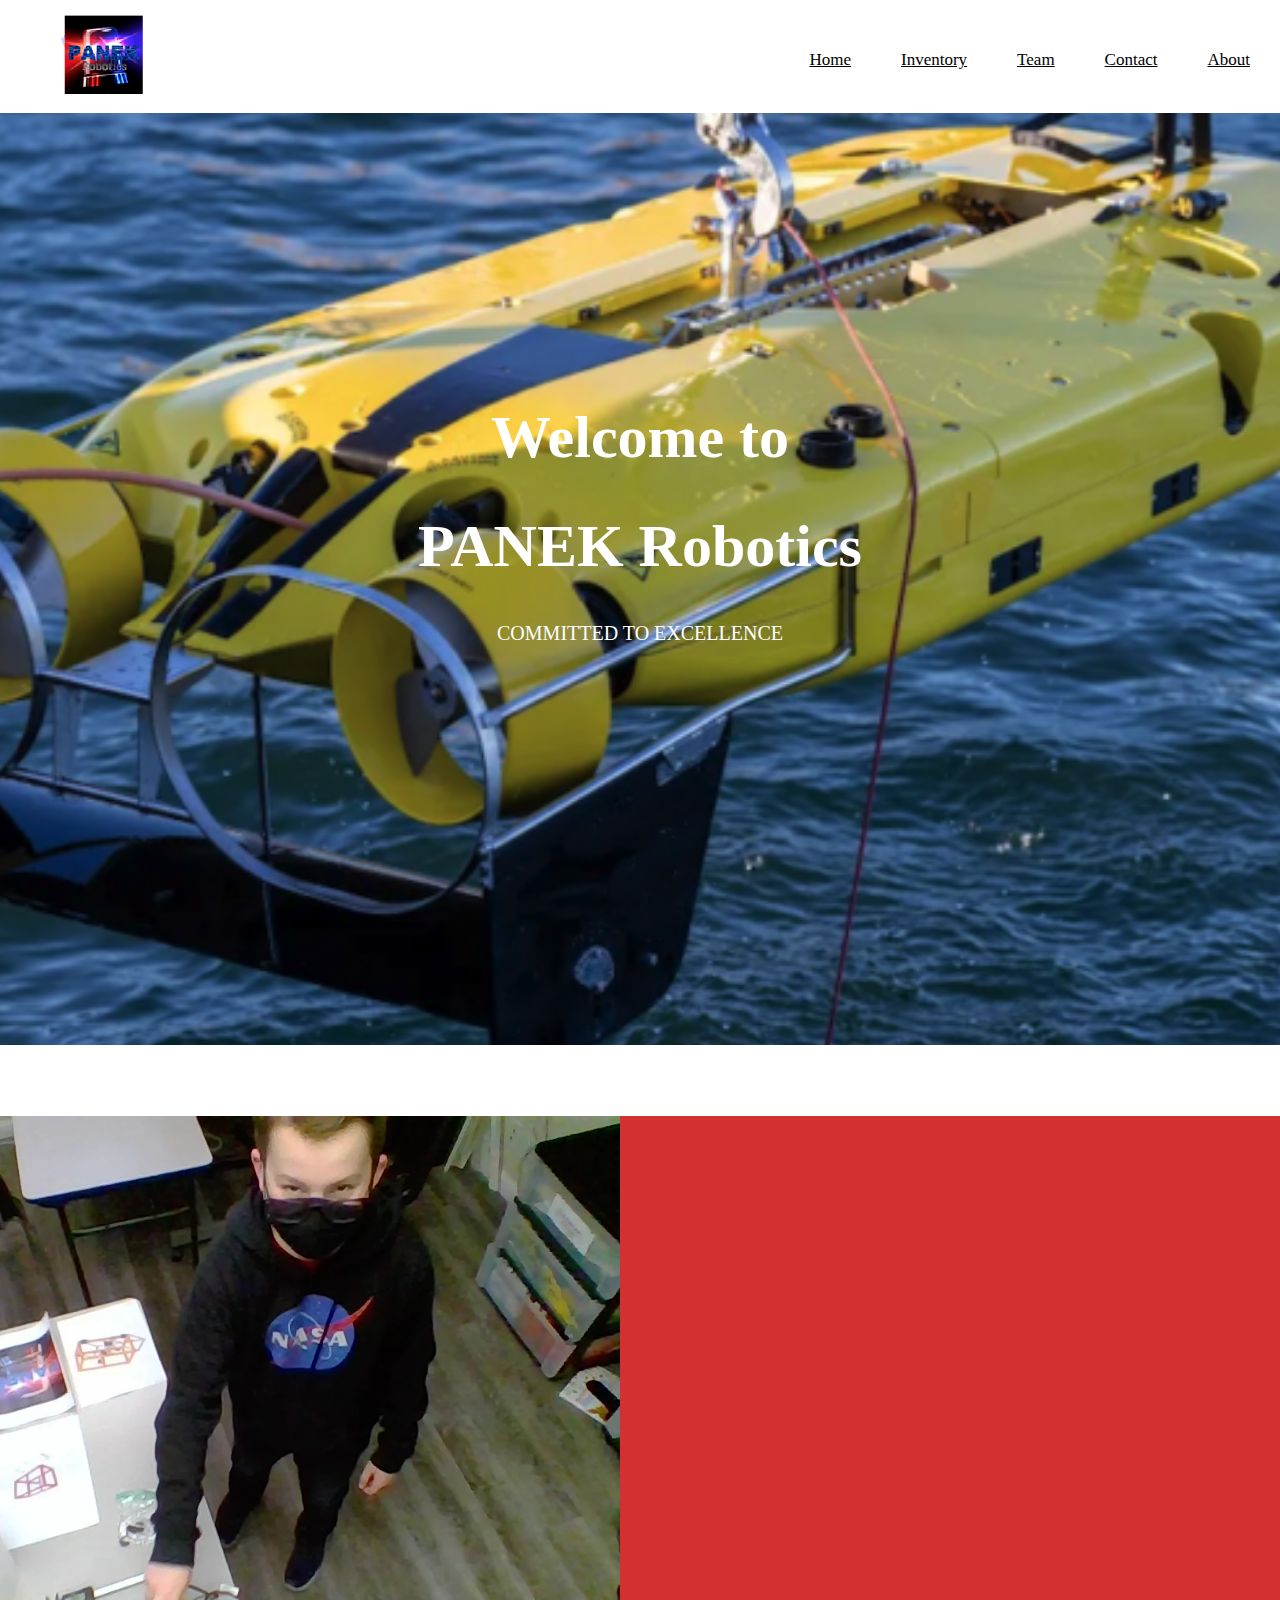
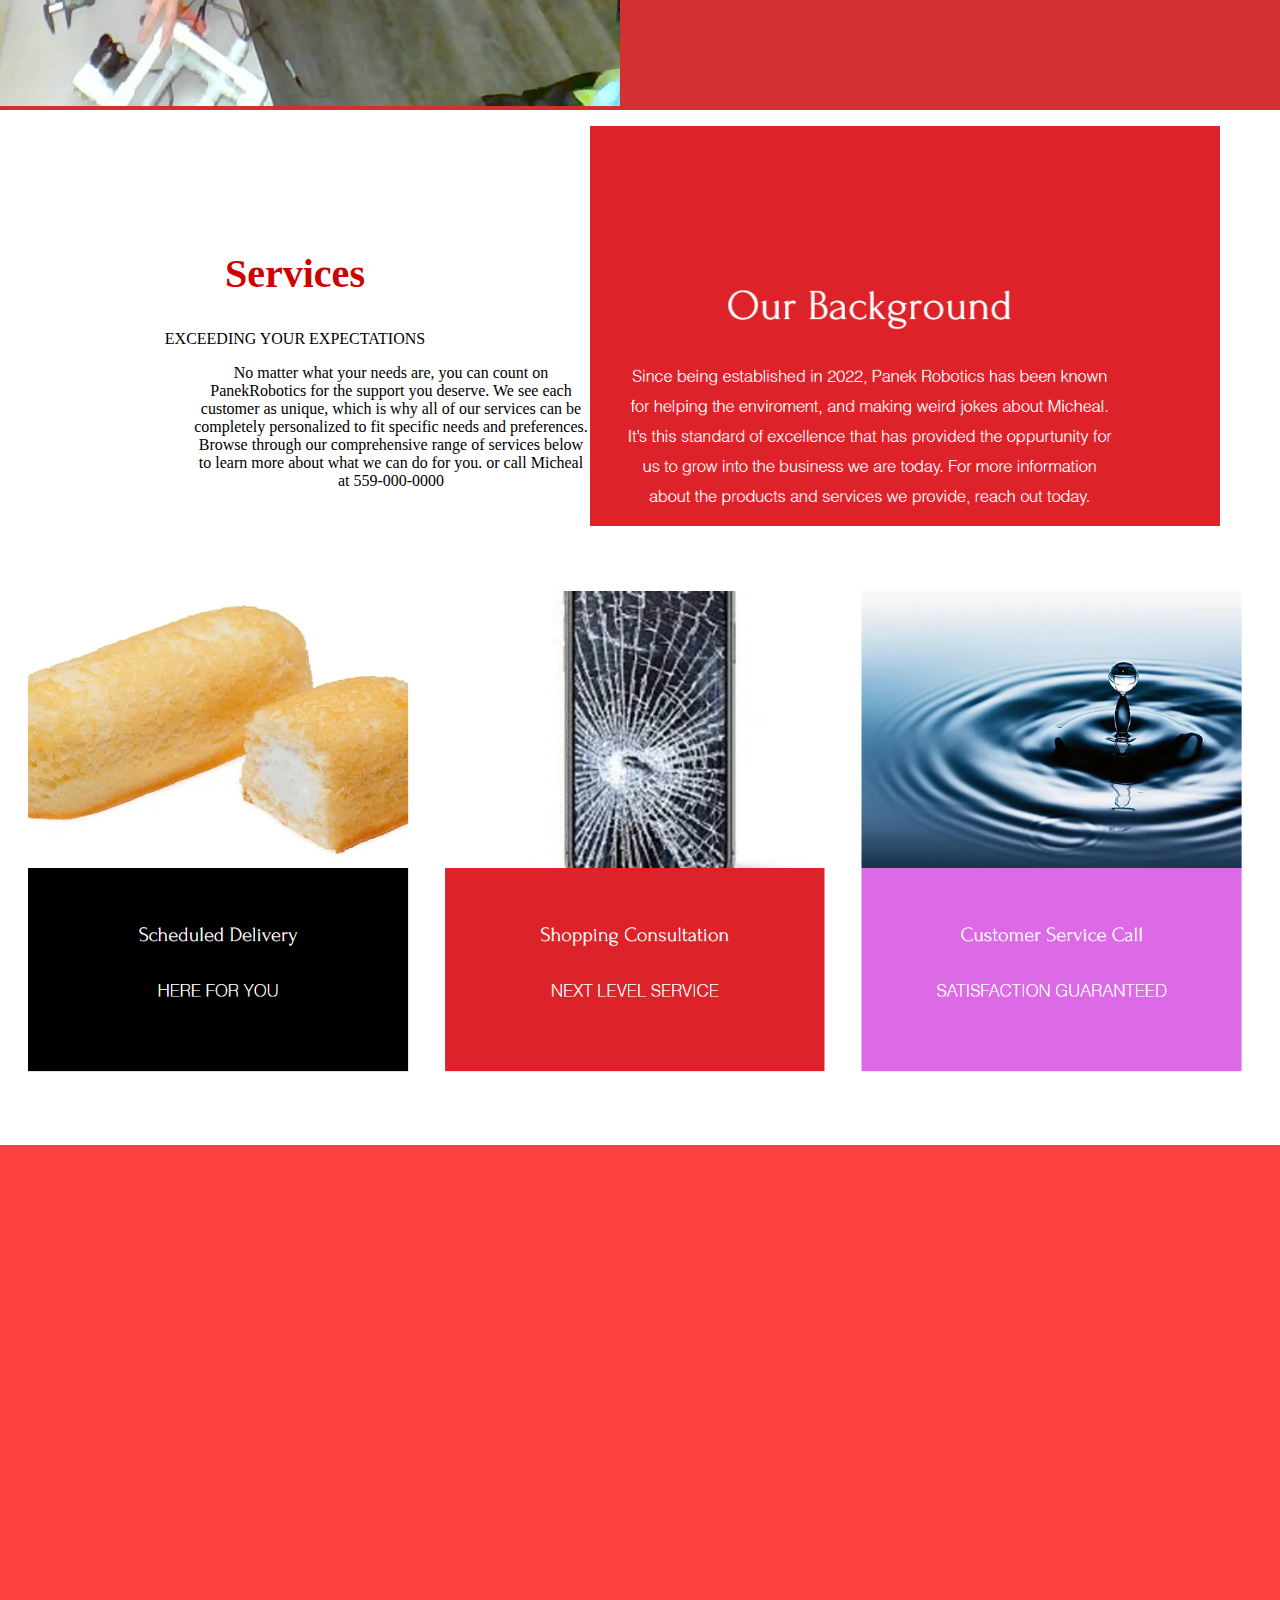
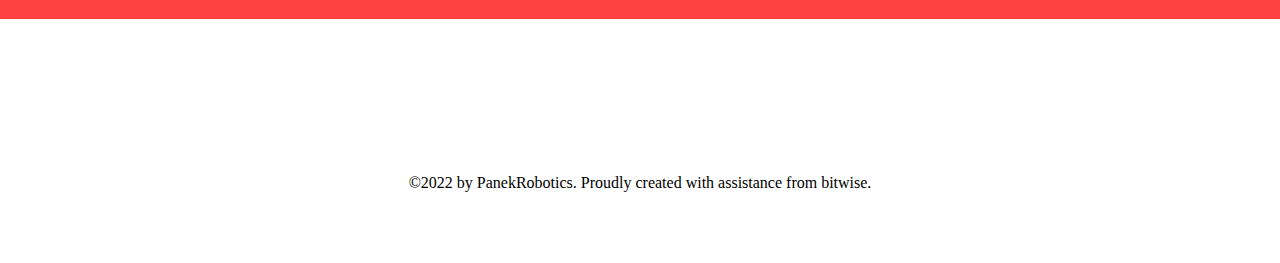
<file: index.html>
<!DOCTYPE html>
<html lang="en">
<head>
    <meta charset="UTF-8">
    <meta http-equiv="X-UA-Compatible" content="IE=edge">
    <meta name="viewport" content="width=device-width, initial-scale=1.0">
    <title>Home</title>
    <link rel="stylesheet" href="Final.css">
    <style>
        body{
            margin: 0;
            padding: 0;
            background: rgb(255, 65, 65) url("rover.png");
            background-position-x: center;
            background-repeat: no-repeat;
            background-size: 2000px;          
        }

    </style>
</head>
<body>
    <div class="boxy">
        <a href="file:///C:/Users/munet/OneDrive/Desktop/Final%20project/About.html">About</a>
        <a href="file:///C:/Users/munet/OneDrive/Desktop/Final%20project/Contact.html#">Contact</a>
        <a href="file:///C:/Users/munet/OneDrive/Desktop/Final%20project/News.html#">Team</a>
        <a href="file:///C:/Users/munet/OneDrive/Desktop/Final%20project/Inventory.html">Inventory</a>
        <a class="active" href="file:///C:/Users/munet/OneDrive/Desktop/Final%20project/Final.html#">Home</a>            
        <a class="Golden" href="file:///C:/Users/munet/OneDrive/Desktop/Final%20project/Final.html#"><img src="klogo.png" width="85" height="80" alt="klogo.png"></a>
    </div>

    <h1 class="hoi">Welcome to</h1>
    <h1>PANEK Robotics</h1>
    <p class="exyl">COMMITTED TO EXCELLENCE</p>
    <div class="BigBox">
        <div class="waste"></div>
        <div class="Preston">
            <img src="Prestn.png" width="620" height="590" alt="Prestn.png">
            <p class="story">
                <img src="Past.png" width="auto" height="400" alt="Prestn.png">
            </p>
        </div>
    
    <h2 class="sell">Services</h2>
    <p>EXCEEDING YOUR EXPECTATIONS</p>
    <p class="where">No matter what your needs are, you can count on PanekRobotics for the support you deserve. We see each customer as unique, which is why all of our services can be completely personalized to fit specific needs and preferences. Browse through our comprehensive range of services below to learn more about what we can do for you. or call Micheal at 559-000-0000</p>
    <img src="Twinkie.png" width="100%" height="auto" alt="Twinkie.png">
</div>
            <iframe src="https://www.google.com/maps/embed?pb=!1m18!1m12!1m3!1d3194.4340129260554!2d-119.80972348477705!3d36.80811847994691!2m3!1f0!2f0!3f0!3m2!1i1024!2i768!4f13.1!3m3!1m2!1s0x809467904c0cd80d%3A0x2c4593eef126bc6a!2sEndeavor%20Charter%20School!5e0!3m2!1sen!2sus!4v1666747945130!5m2!1sen!2sus" width="100%" height="470" style="border:0;" allowfullscreen="" loading="lazy" referrerpolicy="no-referrer-when-downgrade"></iframe>
    <div class="footer">
<div class="trash2"></div>
<div class="icon">
        <a href="#" class="twitter"></a>
        <a href="#" class="linkedin"></a>
        <a href="#" class="facebook"></a>
        <a href="#" class="skype"></a>
        <a href="#" class="flickr"></a>
    </div>
        <p class="bottom">©2022 by PanekRobotics. Proudly created with assistance from bitwise.</p>
        <div class="trash3"></div>
    </div>
</body>
</html>
</file>
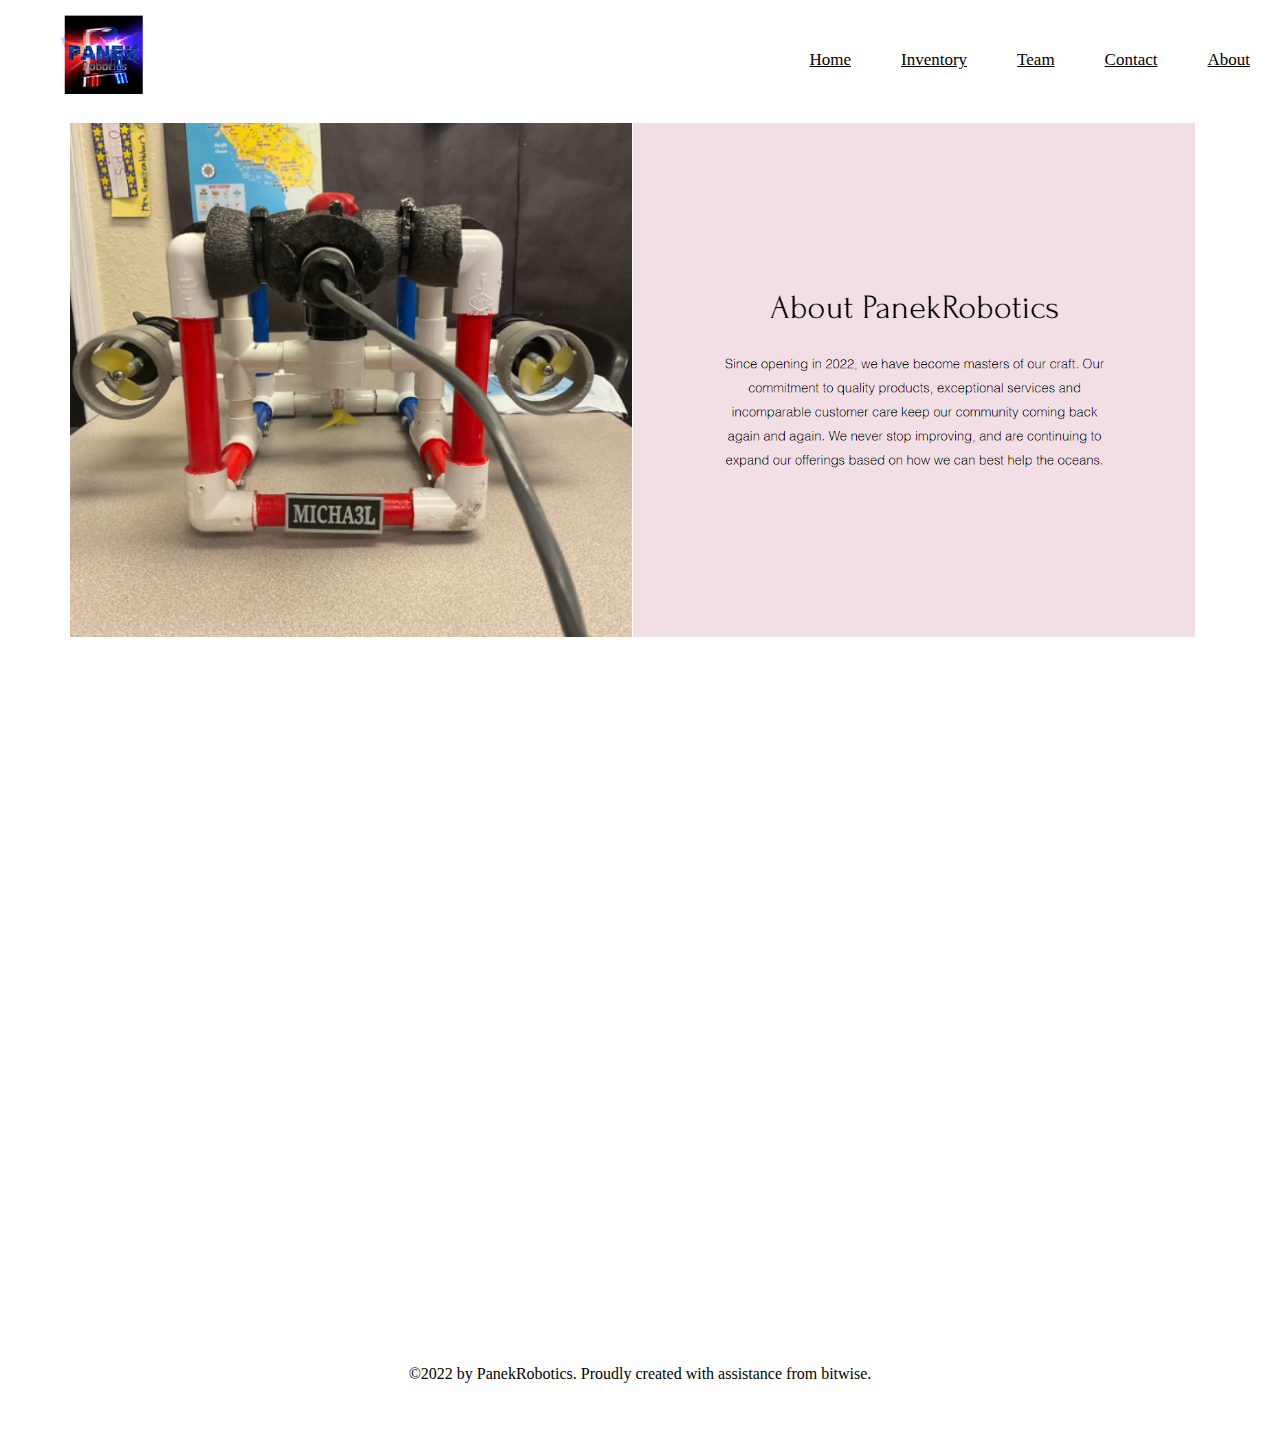
<file: About.html>
<!DOCTYPE html>
<html lang="en">
<head>
    <meta charset="UTF-8">
    <meta http-equiv="X-UA-Compatible" content="IE=edge">
    <meta name="viewport" content="width=device-width, initial-scale=1.0">
    <title>About</title>
    <link rel="stylesheet" href="Final.css">
</head>
<body>
    <div class="boxy">
        <a href="file:///C:/Users/munet/OneDrive/Desktop/Final%20project/About.html">About</a>
        <a href="file:///C:/Users/munet/OneDrive/Desktop/Final%20project/Contact.html#">Contact</a>
        <a href="file:///C:/Users/munet/OneDrive/Desktop/Final%20project/News.html#">Team</a>
        <a href="file:///C:/Users/munet/OneDrive/Desktop/Final%20project/Inventory.html">Inventory</a>
        <a class="active" href="file:///C:/Users/munet/OneDrive/Desktop/Final%20project/Final.html#">Home</a>            
        <a class="Golden" href="file:///C:/Users/munet/OneDrive/Desktop/Final%20project/Final.html#"><img src="klogo.png" width="85" height="80" alt="klogo.png"></a>
    </div>
    <div class="mike">
    <img src="Michael.png" width="93%" height="auto" alt="Michael.png">
    </div>
    <div class="vido">
    <iframe width="80%" height="540px" src="https://www.youtube.com/embed/aj6my3Ysz2g" title="YouTube video player" frameborder="0" allow="accelerometer; autoplay; clipboard-write; encrypted-media; gyroscope; picture-in-picture" allowfullscreen></iframe>
    </div>
    <div class="footer">
        <div class="trash2"></div>
        <div class="icon">
                <a href="#" class="twitter"></a>
                <a href="#" class="linkedin"></a>
                <a href="#" class="facebook"></a>
                <a href="#" class="skype"></a>
                <a href="#" class="flickr"></a>
            </div>
                <p class="bottom">©2022 by PanekRobotics. Proudly created with assistance from bitwise.</p>
                <div class="trash3"></div>
            </div>
</body>
</html>
</file>
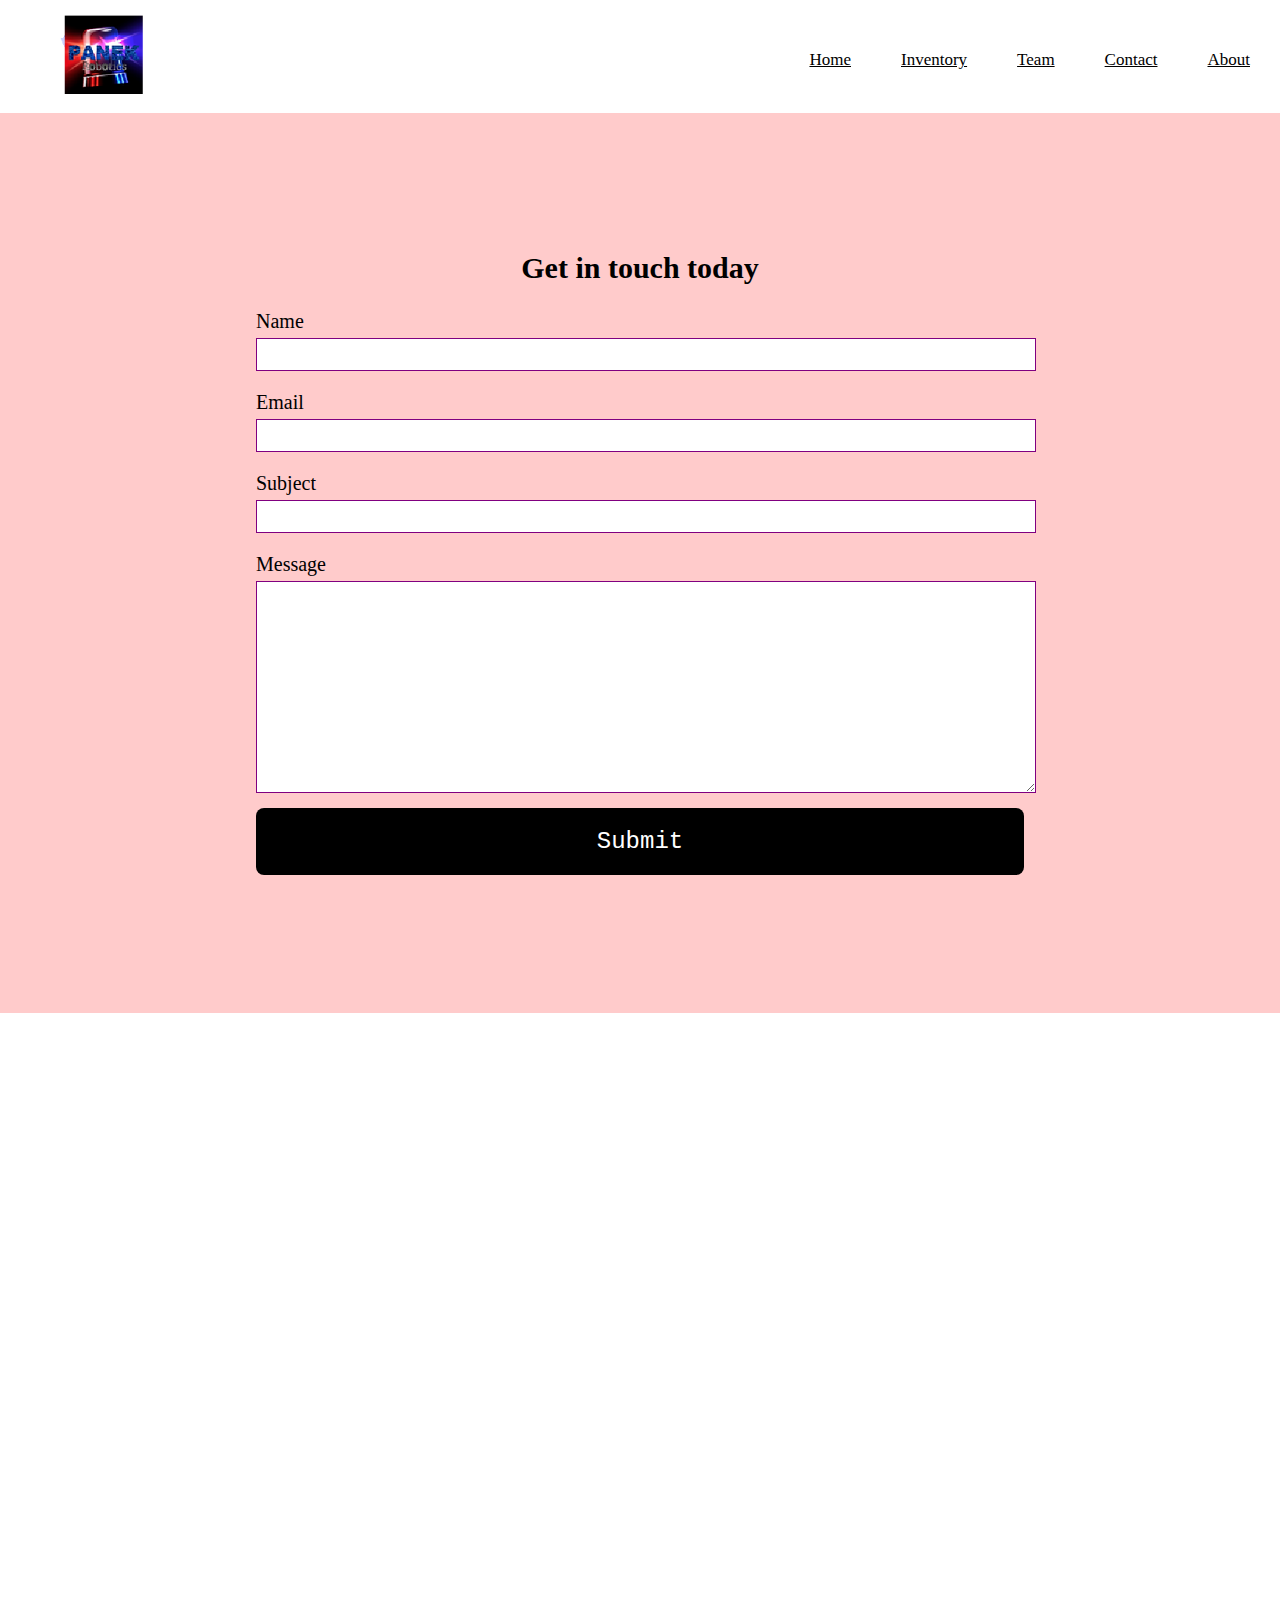
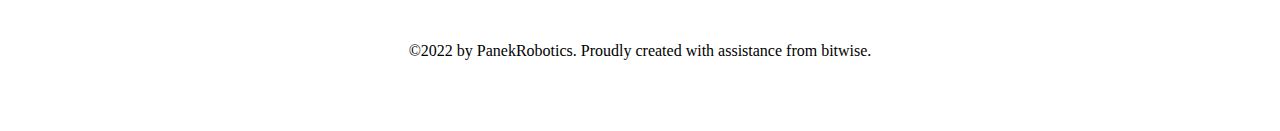
<file: Contact.html>
<!DOCTYPE html>
<html lang="en">
<head>
    <meta charset="UTF-8">
    <meta http-equiv="X-UA-Compatible" content="IE=edge">
    <meta name="viewport" content="width=device-width, initial-scale=1.0">
    <title>Contact</title>
    <link rel="stylesheet" href="Final.css">
</head>
<body>
    <div class="boxy">
        <a href="file:///C:/Users/munet/OneDrive/Desktop/Final%20project/About.html">About</a>
        <a href="file:///C:/Users/munet/OneDrive/Desktop/Final%20project/Contact.html#">Contact</a>
        <a href="file:///C:/Users/munet/OneDrive/Desktop/Final%20project/News.html#">Team</a>
        <a href="file:///C:/Users/munet/OneDrive/Desktop/Final%20project/Inventory.html">Inventory</a>
        <a class="active" href="file:///C:/Users/munet/OneDrive/Desktop/Final%20project/Final.html#">Home</a>            
        <a class="Golden" href="file:///C:/Users/munet/OneDrive/Desktop/Final%20project/Final.html#"><img src="klogo.png" width="85" height="80" alt="klogo.png"></a>
    </div>
    <div class="contactthing">

    </div>
    <section>
        <div class="container">
            <h2>Get in touch today</h2>
<form action="">
    
    <div class="formgroup">
        <label for="firstName">Name</label>
        <input type="text" id="firstName" name="firstName">
    </div>

    <div class="formgroup">
        <label for="email">Email</label>
        <input type="email" id="email" name="email">
    </div>

    <div class="formgroup">
        <label for="lastName">Subject</label>
        <input type="text" id="lastName" name="lastName">
    </div>

    <div class="formgroup">
        <label for="message">Message</label>
        <textarea name="message" id="message" cols="30" rows="10"></textarea>
    </div>

    <button type="submit">Submit</button>


</form>
</div>
</section>
<iframe src="https://www.google.com/maps/embed?pb=!1m18!1m12!1m3!1d3194.4340129260554!2d-119.80972348477705!3d36.80811847994691!2m3!1f0!2f0!3f0!3m2!1i1024!2i768!4f13.1!3m3!1m2!1s0x809467904c0cd80d%3A0x2c4593eef126bc6a!2sEndeavor%20Charter%20School!5e0!3m2!1sen!2sus!4v1666747945130!5m2!1sen!2sus" width="100%" height="470" style="border:0;" allowfullscreen="" loading="lazy" referrerpolicy="no-referrer-when-downgrade"></iframe>
<div class="footer">
    <div class="trash2"></div>
    <div class="icon">
            <a href="#" class="twitter"></a>
            <a href="#" class="linkedin"></a>
            <a href="#" class="facebook"></a>
            <a href="#" class="skype"></a>
            <a href="#" class="flickr"></a>
        </div>
            <p class="bottom">©2022 by PanekRobotics. Proudly created with assistance from bitwise.</p>
            <div class="trash3"></div>
        </div>
</body>
</html>
</file>
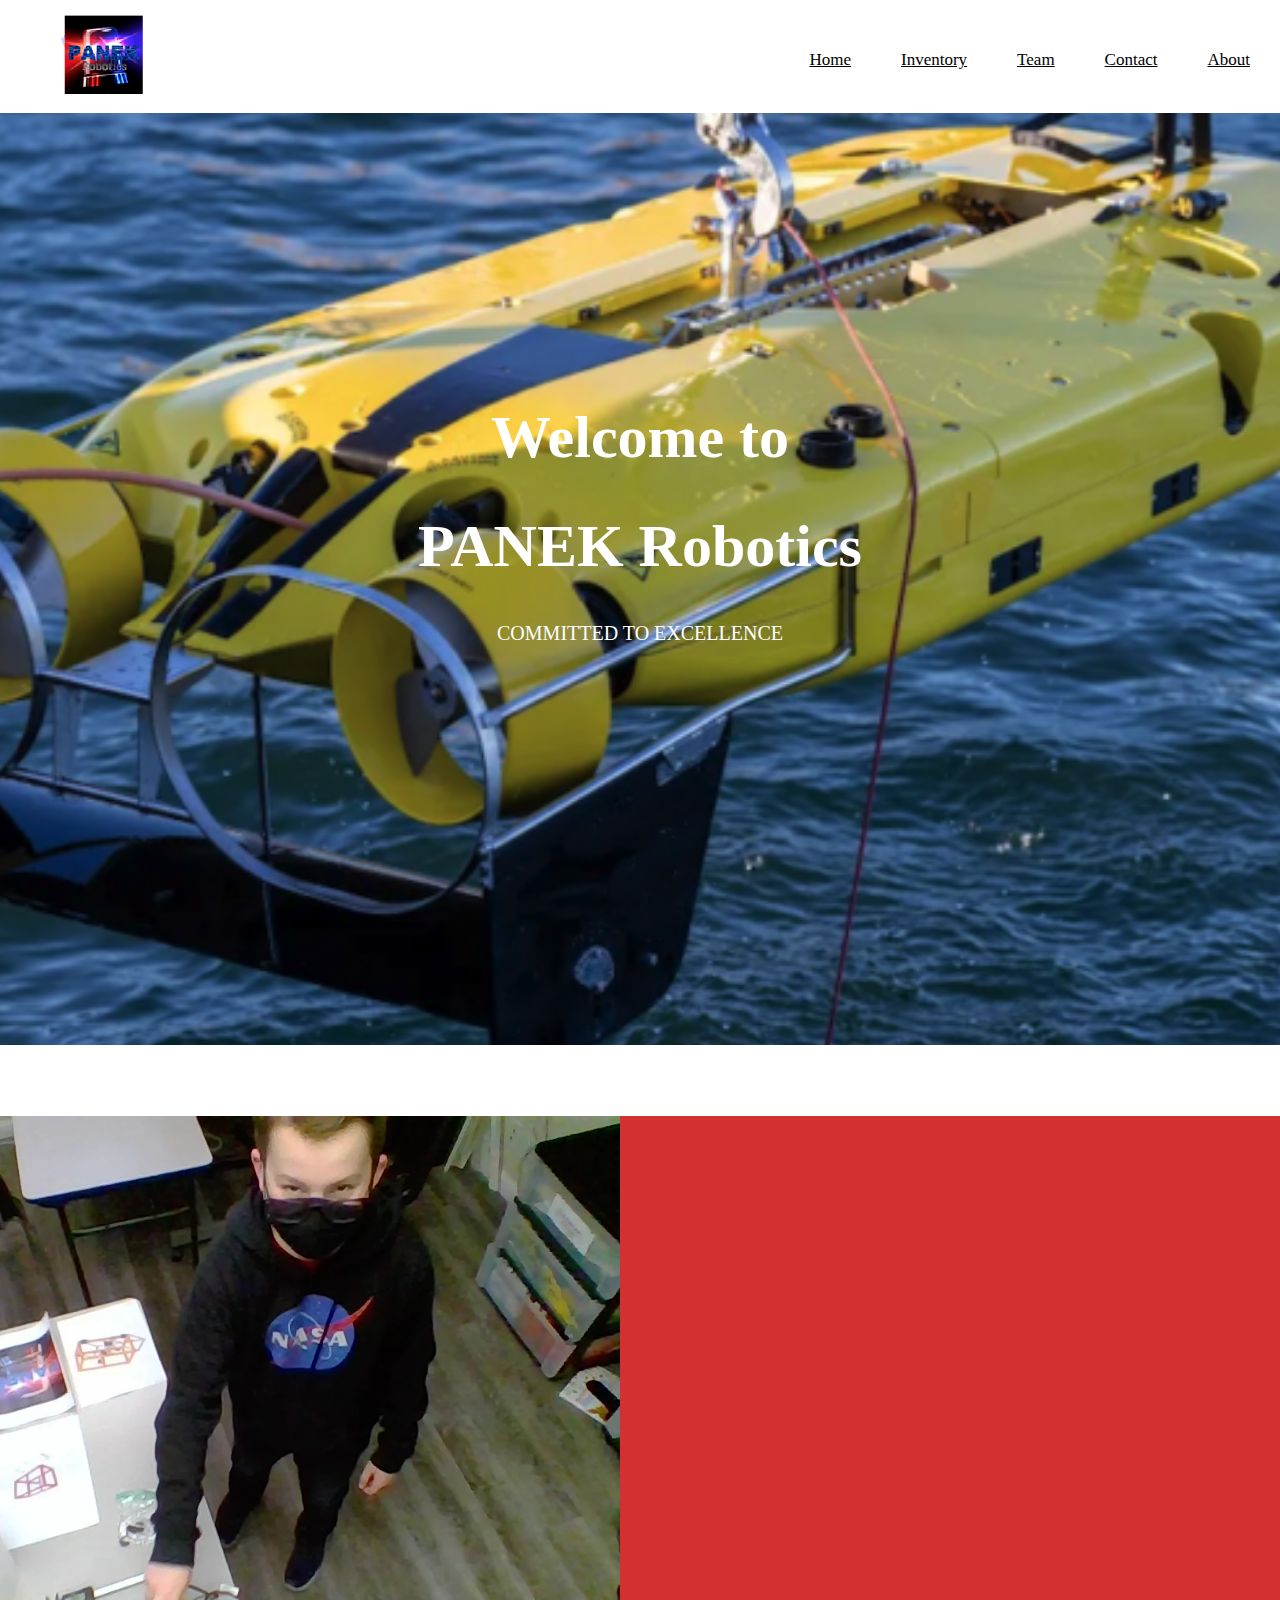
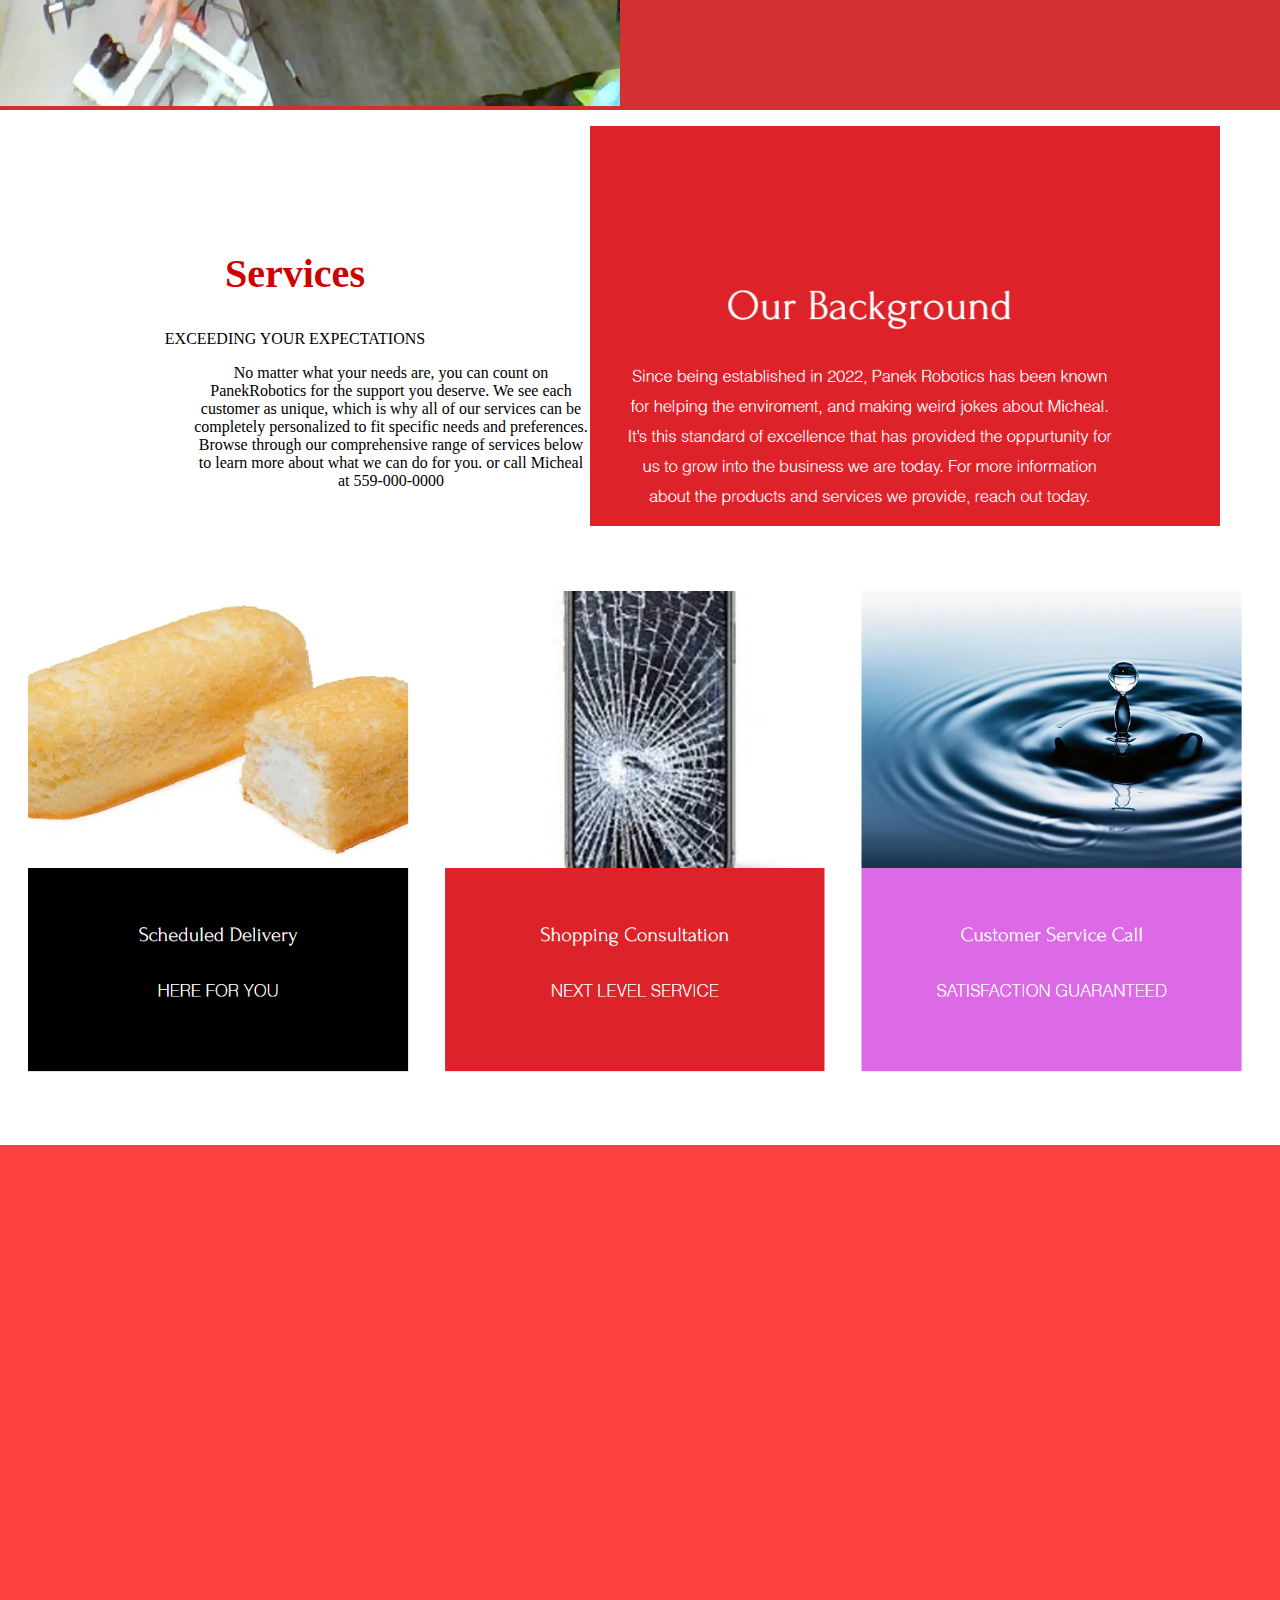
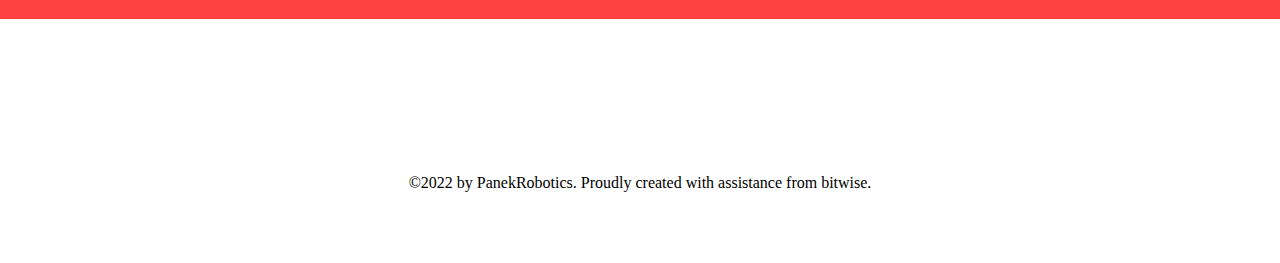
<file: Final.html>
<!DOCTYPE html>
<html lang="en">
<head>
    <meta charset="UTF-8">
    <meta http-equiv="X-UA-Compatible" content="IE=edge">
    <meta name="viewport" content="width=device-width, initial-scale=1.0">
    <title>Home</title>
    <link rel="stylesheet" href="Final.css">
    <style>
        body{
            margin: 0;
            padding: 0;
            background: rgb(255, 65, 65) url("rover.png");
            background-position-x: center;
            background-repeat: no-repeat;
            background-size: 2000px;          
        }

    </style>
</head>
<body>
    <div class="boxy">
        <a href="file:///C:/Users/munet/OneDrive/Desktop/Final%20project/About.html">About</a>
        <a href="file:///C:/Users/munet/OneDrive/Desktop/Final%20project/Contact.html#">Contact</a>
        <a href="file:///C:/Users/munet/OneDrive/Desktop/Final%20project/News.html#">Team</a>
        <a href="file:///C:/Users/munet/OneDrive/Desktop/Final%20project/Inventory.html">Inventory</a>
        <a class="active" href="file:///C:/Users/munet/OneDrive/Desktop/Final%20project/Final.html#">Home</a>            
        <a class="Golden" href="file:///C:/Users/munet/OneDrive/Desktop/Final%20project/Final.html#"><img src="klogo.png" width="85" height="80" alt="klogo.png"></a>
    </div>

    <h1 class="hoi">Welcome to</h1>
    <h1>PANEK Robotics</h1>
    <p class="exyl">COMMITTED TO EXCELLENCE</p>
    <div class="BigBox">
        <div class="waste"></div>
        <div class="Preston">
            <img src="Prestn.png" width="620" height="590" alt="Prestn.png">
            <p class="story">
                <img src="Past.png" width="auto" height="400" alt="Prestn.png">
            </p>
        </div>
    
    <h2 class="sell">Services</h2>
    <p>EXCEEDING YOUR EXPECTATIONS</p>
    <p class="where">No matter what your needs are, you can count on PanekRobotics for the support you deserve. We see each customer as unique, which is why all of our services can be completely personalized to fit specific needs and preferences. Browse through our comprehensive range of services below to learn more about what we can do for you. or call Micheal at 559-000-0000</p>
    <img src="Twinkie.png" width="100%" height="auto" alt="Twinkie.png">
</div>
            <iframe src="https://www.google.com/maps/embed?pb=!1m18!1m12!1m3!1d3194.4340129260554!2d-119.80972348477705!3d36.80811847994691!2m3!1f0!2f0!3f0!3m2!1i1024!2i768!4f13.1!3m3!1m2!1s0x809467904c0cd80d%3A0x2c4593eef126bc6a!2sEndeavor%20Charter%20School!5e0!3m2!1sen!2sus!4v1666747945130!5m2!1sen!2sus" width="100%" height="470" style="border:0;" allowfullscreen="" loading="lazy" referrerpolicy="no-referrer-when-downgrade"></iframe>
    <div class="footer">
<div class="trash2"></div>
<div class="icon">
        <a href="#" class="twitter"></a>
        <a href="#" class="linkedin"></a>
        <a href="#" class="facebook"></a>
        <a href="#" class="skype"></a>
        <a href="#" class="flickr"></a>
    </div>
        <p class="bottom">©2022 by PanekRobotics. Proudly created with assistance from bitwise.</p>
        <div class="trash3"></div>
    </div>
</body>
</html>
</file>
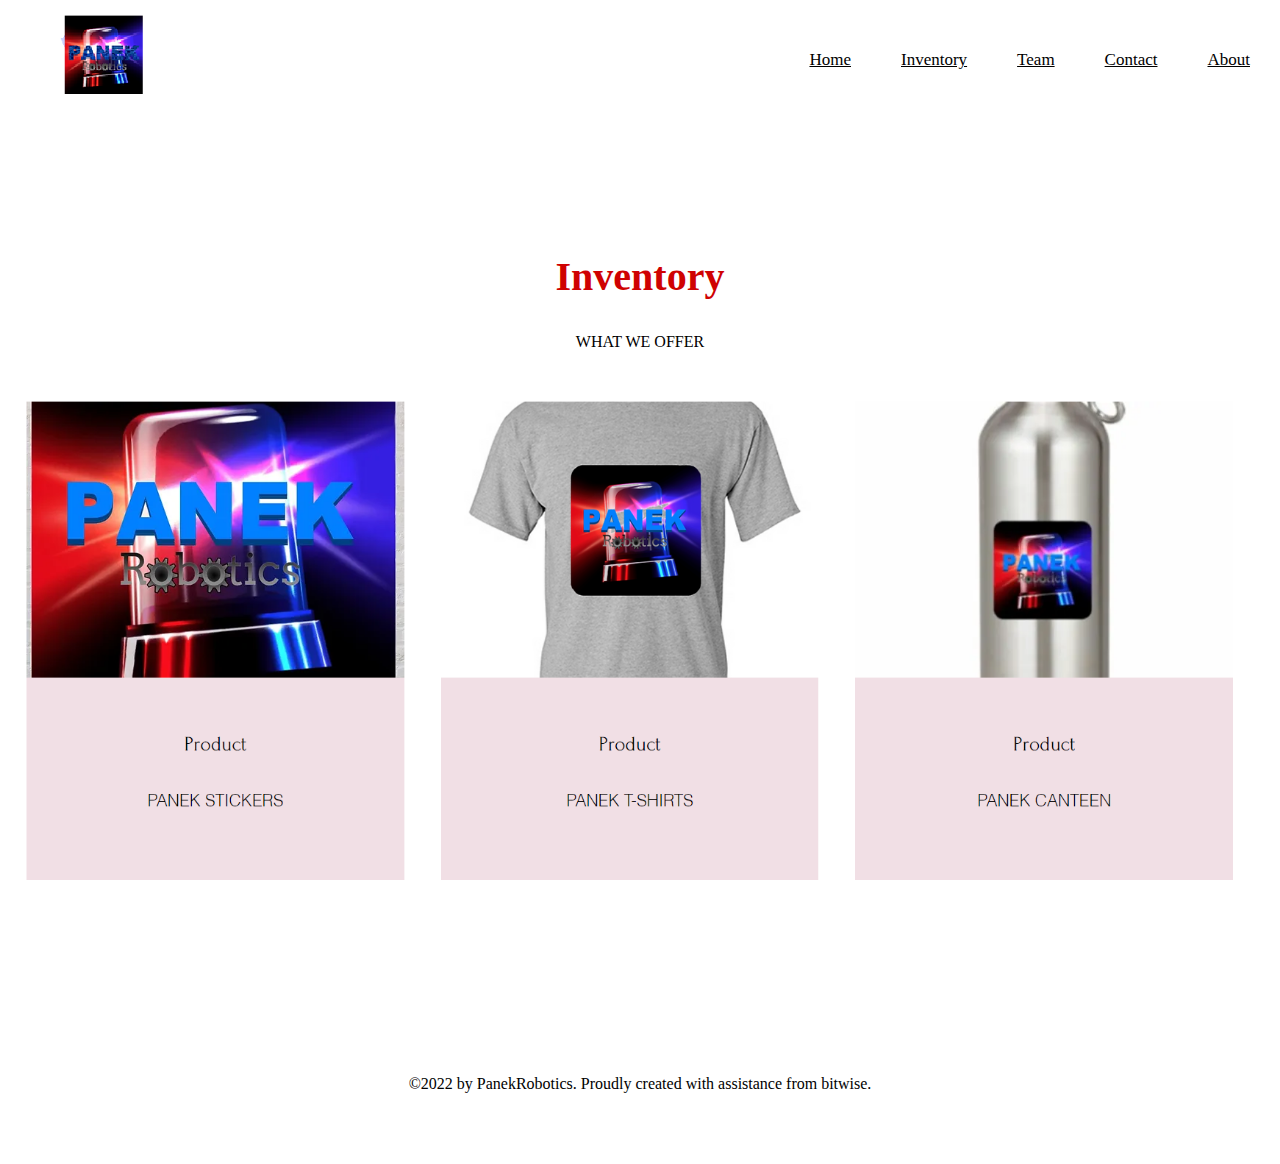
<file: Inventory.html>
<!DOCTYPE html>
<html lang="en">
<head>
    <meta charset="UTF-8">
    <meta http-equiv="X-UA-Compatible" content="IE=edge">
    <meta name="viewport" content="width=device-width, initial-scale=1.0">
    <title>Team</title>
    <link rel="stylesheet" href="Final.css">
</head>
<body>
    <div class="boxy">
        <a href="file:///C:/Users/munet/OneDrive/Desktop/Final%20project/About.html">About</a>
        <a href="file:///C:/Users/munet/OneDrive/Desktop/Final%20project/Contact.html#">Contact</a>
        <a href="file:///C:/Users/munet/OneDrive/Desktop/Final%20project/News.html#">Team</a>
        <a href="file:///C:/Users/munet/OneDrive/Desktop/Final%20project/Inventory.html">Inventory</a>
        <a class="active" href="file:///C:/Users/munet/OneDrive/Desktop/Final%20project/Final.html#">Home</a>            
        <a class="Golden" href="file:///C:/Users/munet/OneDrive/Desktop/Final%20project/Final.html#"><img src="klogo.png" width="85" height="80" alt="klogo.png"></a>
    </div>
    <h2 class="sell">Inventory</h2>
    <p class="wwo">WHAT WE OFFER</p>
    <img src="Product.png" width="100%" height="auto" alt="Product.png">
    <div class="footer">
        <div class="trash2"></div>
        <div class="icon">
                <a href="#" class="twitter"></a>
                <a href="#" class="linkedin"></a>
                <a href="#" class="facebook"></a>
                <a href="#" class="skype"></a>
                <a href="#" class="flickr"></a>
            </div>
                <p class="bottom">©2022 by PanekRobotics. Proudly created with assistance from bitwise.</p>
                <div class="trash3"></div>
            </div>
</body>
</html>
</file>
<file: Final.css>
body{
    margin: 0;
    padding: 0;
    background: white;
    background-position-x: center;
    background-repeat: no-repeat;
    background-size: 2000px;
    }

h1{
    color: white;
    font-size: 60px;
}
.boxy{
    background-color: white;
    overflow: hidden;

    position: sticky;
    top: 0;
    /* height: 110px;
    width:auto;
    margin: 0px; */

}
.boxy a{
    float: right;
    color: black;
    text-align: center;
    padding: 14px 20px;
    font-size: 17px;
    padding-top: 50px;
    padding-right:30px;
}
.boxy .Golden{
    float:left;
    padding-top: 14px;
    padding-left: 60px;
}
.hoi{
    padding-top: 250px;
    text-align: center;
}
h1{
    text-align: center;
}
.exyl{
text-align: center;
color: white;
font-size: 20px;

}
.yeet{
    margin-left: auto;
    margin-right: auto;
}
.BigBox{
    background-color:white;
    margin-top: 400px;
    height: 1700px;
    width:auto;

}
.BigBox .Preston{
    background-color: rgb(211, 49, 49);
    margin-top: 70px;
    margin-left: 100;
    margin-right: 30;
    width:850;

}
.waste{
height:1px;
}
.BigBox .Preston .story{
    float:right;
    margin-right: 60px;
}
.footer{
    height: 200px;
    background-color: white;
    width: 100%;
    left: 0;
    bottom: 0;
}
.footer .trash2{
height: 25px;
}

.footer .bottom{
    text-align:center;
    margin-top:50px;

}
.footer .trash3{
    height: 55px;
    background-color: white;
    }
.sell{
    text-align:center;
    margin-top:140px;
    font-size: 40px;
    color:rgb(207, 2, 2);
    font-family:'Times New Roman', Times, serif
}
section{
    height: 100vh;
    width: 100%;
    background-color:rgb(255, 203, 203);
    display: flex;
    align-items:center;
    justify-content: center;

}
section .container{
    width: 90%;
    max-width: 60%;
    margin: 0 auto;
    padding: 20px;
    /* box-shadow: 0px 0px 20px ;
    background-color: rgb(255, 118, 118); */
    margin-bottom: 200px;
    margin-top: 200px;
}
.formgroup{
    width:100%;
    margin-top: 20px;
    font-size: 20px;

}
.formgroup input, .formgroup textarea{
    width:100%;
    padding: 5px;
    font-size: 18px;
    border: 1px solid purple;
    margin-top: 5px;
}
textarea{
    resize: vertical;
}
button[type="submit"]{
    width:100%;
    border: none;
    outline: none;
    padding: 20px;
    font-size: 24px;
    border-radius: 8px;
    font-family:'Courier New', Courier, monospace;
    color: white;
    background-color: black;
    text-align: center;
    cursor:pointer;
    margin-top: 10px;
    transition: .3s ease background-color;
}
button[type="submit"]:hover{
    background-color:rgb(170, 170, 170);
}
h2{    
    text-align:center;
    margin-top:0px;
    font-size: 30px;

    font-family:'Times New Roman', Times, serif

}
.footer .twitter {
    background-image: url(http://manstyle.coralixthemes.com/dark/img/dark/icons/footer-icons.png);
    background-repeat: no-repeat;
    background-position: 0 0;
  }
  .footer .linkedin {
    background-image: url(http://manstyle.coralixthemes.com/dark/img/dark/icons/footer-icons.png);
    background-repeat: no-repeat;
    background-position: -78px 0;
  }
  .footer .facebook {
    background-image: url(http://manstyle.coralixthemes.com/dark/img/dark/icons/footer-icons.png);
    background-repeat: no-repeat;
    background-position: -233px 0;
  }
  .footer .skype {
    background-image: url(http://manstyle.coralixthemes.com/dark/img/dark/icons/footer-icons.png);
    background-repeat: no-repeat;
    background-position: -156px 0;
  }
  .footer .flickr {
    background-image: url(http://manstyle.coralixthemes.com/dark/img/dark/icons/footer-icons.png);
    background-repeat: no-repeat;
    background-position: -310px 0
  }
  .footer a {
    height: 56px;
    width: 56px;
    display: inline-block;
    margin: 10px;
}
.icon{
    margin-left: 37%;
}
.wwo{
    text-align: center;
}
p{
    text-align: center;
}
.where{
    margin-right: 15%;
    margin-left: 15%;
    font-size: 16px;
}
.vido{
    margin-left: 17%;
    margin-top: 25px;
}
.mike{
    margin-left:70px;
    margin-top: 10px;
}


.teem{
    background-color:rgba(241,223,229,255);
}
.team{
    margin-top: 120px;
    font-size: 39px;
    font-family:Cambria, Cochin, Georgia, Times, 'Times New Roman', serif;
}
.pics{
height: 280px;
width: auto;
margin-left: 14%;
margin-top: 50px;
margin-bottom: 20px;
}
</file>
